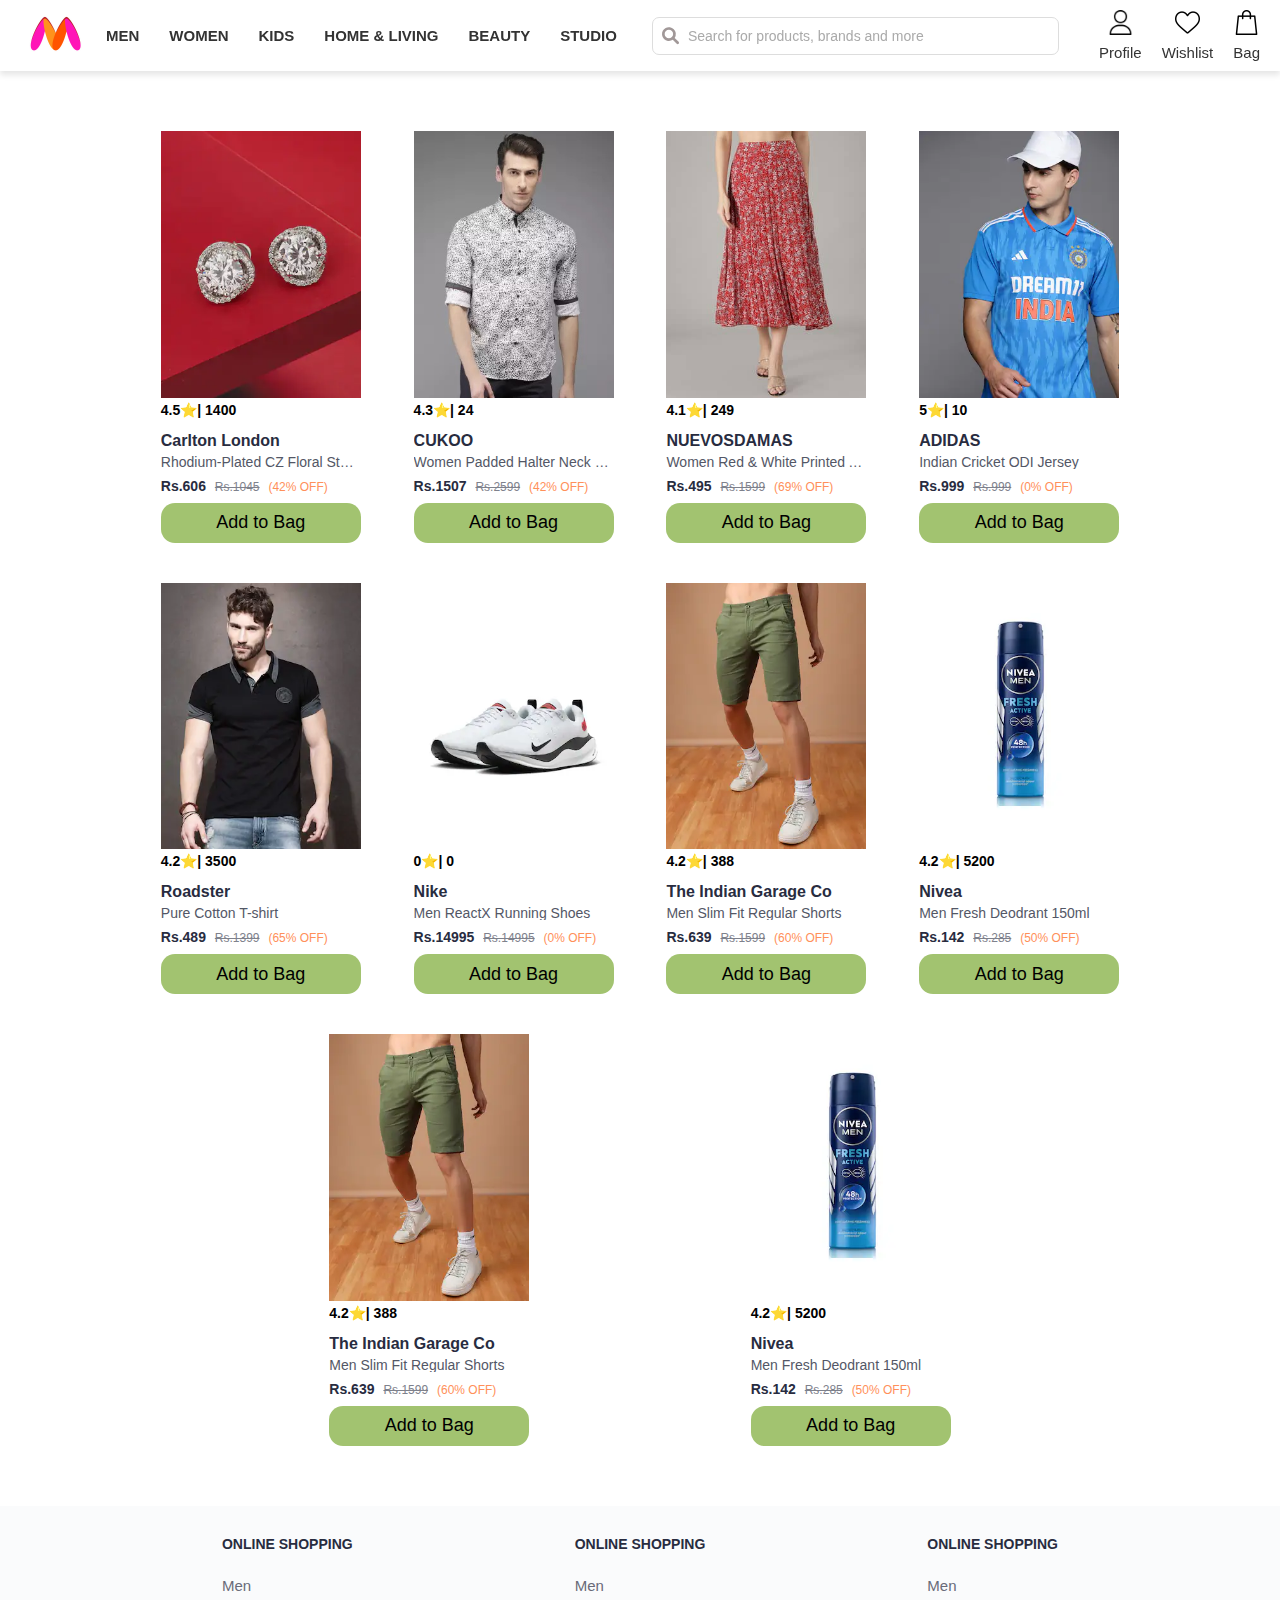
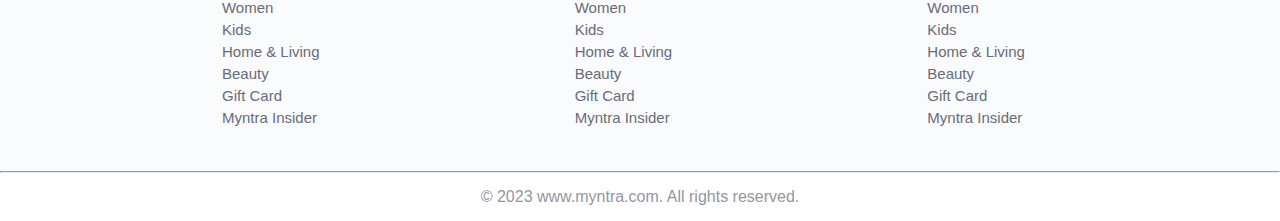
<file: index.html>
<!DOCTYPE html>
<html lang="en">
<head>
    <title>Myntra Functional Clone</title>
    <!-- Add Font Awesome for the search icon -->
    <link rel="stylesheet" href="https://cdnjs.cloudflare.com/ajax/libs/font-awesome/6.0.0-beta3/css/all.min.css">
    <link rel="stylesheet" href="style.css">
</head>
<body>
    <header class="navbar">
        <div class="logo">
            <a href="#"><img src="images/myntra.png" alt="Myntra Logo"></a>
        </div>
        <nav class="nav-links">
            <ul>
                <li><a href="#">MEN</a></li>
                <li><a href="#">WOMEN</a></li>
                <li><a href="#">KIDS</a></li>
                <li><a href="#">HOME & LIVING</a></li>
                <li><a href="#">BEAUTY</a></li>
                <li><a href="#">STUDIO</a></li>
            </ul>
        </nav>
        <div class="search-bar">
            <!-- Search icon before input text -->
            <i class="fas fa-search search-icon"></i>
            <input type="text" placeholder="Search for products, brands and more">
        </div>
        <div class="nav-icons">
            <div class="icon">
                <a href="#"><img src="images/user.png" alt="Login"></a>
                <p>Profile</p>
            </div>
            <div class="icon">
                <a href="#"><img src="images/heart.png" alt="Wishlist"></a>
                <p>Wishlist</p>
            </div>
            <div class="icon">
                <a href="bag.html"><img src="images/shopping-bag.png" alt="Cart"></a>
                <p>Bag</p>
                <span class="bag-item-count">0</span>
            </div>
        </div>
    </header>
    <main>

        <div class="items-container">
    
         
    
        </div>
    
    
      </main>
      <footer>
        <div class="footer_container">
            <div class="footer_column">
                <h3>ONLINE SHOPPING</h3>

                <a href="#">Men</a>
                <a href="#">Women</a>
                <a href="#">Kids</a>
                <a href="#">Home & Living</a>
                <a href="#">Beauty</a>
                <a href="#">Gift Card</a>
                <a href="#">Myntra Insider</a>
            </div>

            <div class="footer_column">
                <h3>ONLINE SHOPPING</h3>

                <a href="#">Men</a>
                <a href="#">Women</a>
                <a href="#">Kids</a>
                <a href="#">Home & Living</a>
                <a href="#">Beauty</a>
                <a href="#">Gift Card</a>
                <a href="#">Myntra Insider</a>
            </div>

            <div class="footer_column">
                <h3>ONLINE SHOPPING</h3>

                <a href="#">Men</a>
                <a href="#">Women</a>
                <a href="#">Kids</a>
                <a href="#">Home & Living</a>
                <a href="#">Beauty</a>
                <a href="#">Gift Card</a>
                <a href="#">Myntra Insider</a>
            </div>
        </div>
        <hr>

        <div class="copyright">
            © 2023 www.myntra.com. All rights reserved.
        </div>
    </footer>
      <script src="./items.js"></script>
      <script src="index.js">
      
      </script>
</body>
</html>
</file>
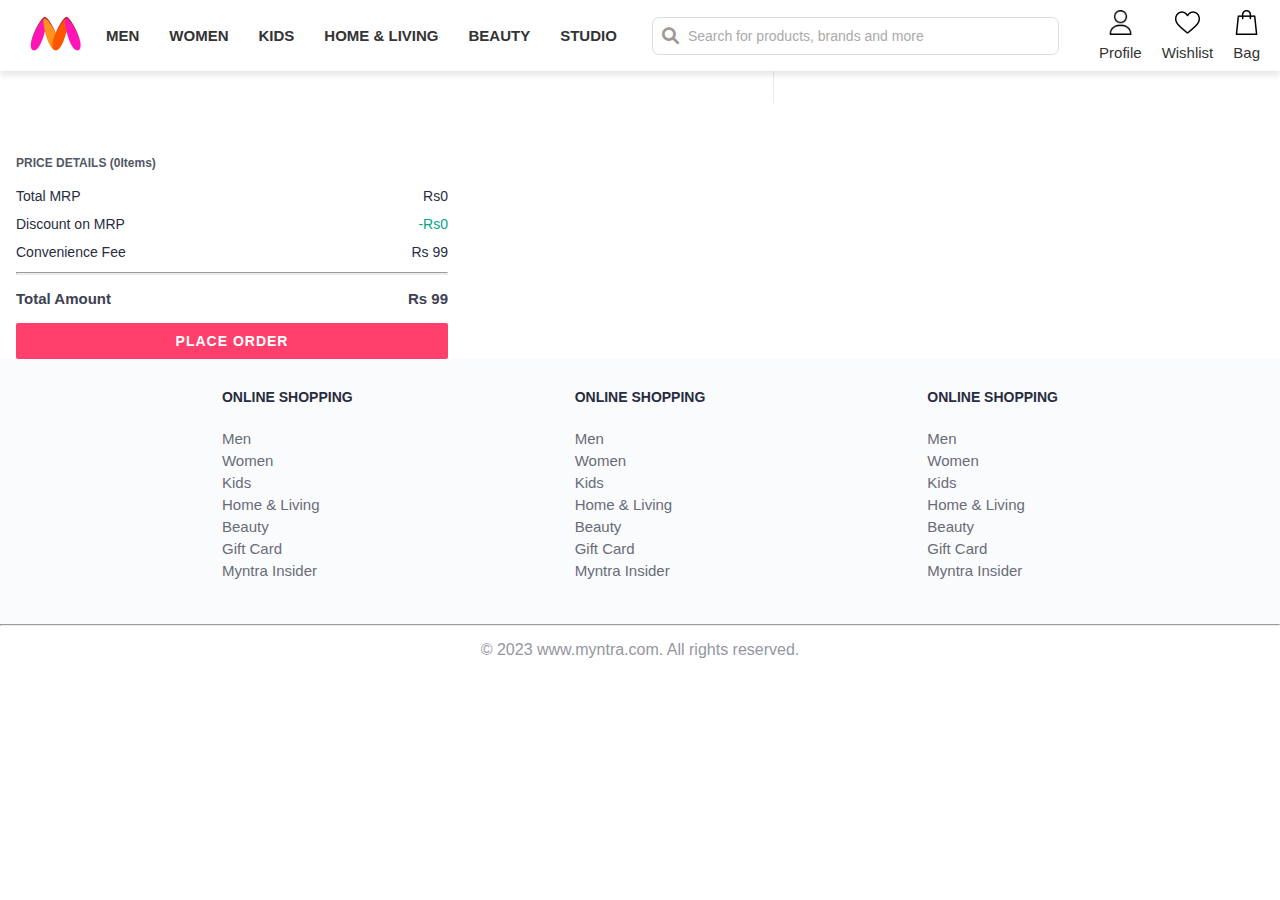
<file: bag.html>
<!DOCTYPE html>
<html lang="en">
<head>
    <title>Myntra Clone</title>
     <!-- Add Font Awesome for the search icon -->
     <link rel="stylesheet" href="https://cdnjs.cloudflare.com/ajax/libs/font-awesome/6.0.0-beta3/css/all.min.css">
    <link rel="stylesheet" href="style.css">
    <link rel="stylesheet" href="bag.css">
   
    <link rel="stylesheet" href="https://fonts.googleapis.com/css2?family=Material+Symbols+Outlined:opsz,wght,FILL,GRAD@20..48,100..700,0..1,-50..200" />
</head>
<body>
  <header class="navbar">
    <div class="logo">
        <a href="#"><img src="images/myntra.png" alt="Myntra Logo"></a>
    </div>
    <nav class="nav-links">
        <ul>
            <li><a href="#">MEN</a></li>
            <li><a href="#">WOMEN</a></li>
            <li><a href="#">KIDS</a></li>
            <li><a href="#">HOME & LIVING</a></li>
            <li><a href="#">BEAUTY</a></li>
            <li><a href="#">STUDIO</a></li>
        </ul>
    </nav>
    <div class="search-bar">
        <!-- Search icon before input text -->
        <i class="fas fa-search search-icon"></i>
        <input type="text" placeholder="Search for products, brands and more">
    </div>
    <div class="nav-icons">
        <div class="icon">
            <a href="#"><img src="images/user.png" alt="Login"></a>
            <p>Profile</p>
        </div>
        <div class="icon">
            <a href="#"><img src="images/heart.png" alt="Wishlist"></a>
            <p>Wishlist</p>
        </div>
        <div class="icon">
            <a href="bag.html"><img src="images/shopping-bag.png" alt="Cart"></a>
            <p>Bag</p>
            <span class="bag-item-count">0</span>
        </div>
    </div>
</header>
    <main>
      <div class="bag-page">
        <div class="bag-items-container">
          
          </div>

        </div>
        <div class="bag-summary">
       

      </div>
    </main>
    <footer>
        <div class="footer_container">
            <div class="footer_column">
                <h3>ONLINE SHOPPING</h3>

                <a href="#">Men</a>
                <a href="#">Women</a>
                <a href="#">Kids</a>
                <a href="#">Home & Living</a>
                <a href="#">Beauty</a>
                <a href="#">Gift Card</a>
                <a href="#">Myntra Insider</a>
            </div>

            <div class="footer_column">
                <h3>ONLINE SHOPPING</h3>

                <a href="#">Men</a>
                <a href="#">Women</a>
                <a href="#">Kids</a>
                <a href="#">Home & Living</a>
                <a href="#">Beauty</a>
                <a href="#">Gift Card</a>
                <a href="#">Myntra Insider</a>
            </div>

            <div class="footer_column">
                <h3>ONLINE SHOPPING</h3>

                <a href="#">Men</a>
                <a href="#">Women</a>
                <a href="#">Kids</a>
                <a href="#">Home & Living</a>
                <a href="#">Beauty</a>
                <a href="#">Gift Card</a>
                <a href="#">Myntra Insider</a>
            </div>
        </div>
        <hr>

        <div class="copyright">
            © 2023 www.myntra.com. All rights reserved.
        </div>
    </footer>
    <script src="items.js"></script>
    <script src="index.js"></script>
    <script src="bag.js"></script>
</body>
</html>
</file>
<file: style.css>
* {
  margin: 0;
  padding: 0;
  box-sizing: border-box;
}

body {
  font-family: Arial, sans-serif;
}

.navbar {
  display: flex;
  justify-content: space-between;
  align-items: center;
  padding: 10px 20px;
  background-color: #ffffff;
  box-shadow: 0 4px 6px rgba(0, 0, 0, 0.1);
  position: sticky;
  top: 0;
  z-index: 100;
}

.logo img {
  height: 40px;
}

.nav-links ul {
  display: flex;
  list-style-type: none;
}

.nav-links ul li {
  margin: 0 15px;
}

.nav-links ul li a {
  text-decoration: none;
  color: #333;
  font-size: 15px;
  font-weight: bold;
}

.nav-links ul li a:hover {
  color: #ff3f6c;
}

.search-bar {
  display: flex;
  align-items: center;
  position: relative;
  flex: 1;
  margin: 0 20px;
  max-width: 500px;
}

.search-bar input {
  padding: 10px 40px 10px 35px; /* Padding for space around the search icon */
  border: none;
  border: 1px solid #ddd;
  border-radius: 7px;
  width: 100%;
  font-size: 14px;
  outline: none;
}

.search-bar input::placeholder {
  color: #aaa;
}

/* Style for the search icon */
.search-bar .search-icon {
  position: absolute;
  left: 10px; /* Position icon to the left */
  color: rgb(161, 152, 152);
  font-size: 17px;
}

.nav-icons {
  display: flex;
  align-items: center;
}

.nav-icons .icon {
  margin-left: 20px;
  text-align: center;
  position: relative;
}

.nav-icons .icon img {
  height: 25px;
}

.nav-icons .icon p {
  font-size: 15px;
  margin-top: 5px;
  color: #333;
}

/* Media Queries for Responsiveness */
@media screen and (max-width: 768px) {
  .navbar {
      flex-direction: column;
      padding: 10px;
  }

  .nav-links ul {
      flex-direction: column;
      text-align: center;
      margin-bottom: 10px;
  }

  .nav-links ul li {
      margin: 10px 0;
  }

  .search-bar {
      width: 100%;
      margin: 10px 0;
  }

  .search-bar input {
      font-size: 12px;
      padding: 10px 35px;
  }

  .nav-icons {
      justify-content: center;
      margin-top: 10px;
  }

  .nav-icons .icon {
      margin: 0 10px;
  }
}

@media screen and (max-width: 480px) {
  .navbar {
      flex-direction: column;
      padding: 5px;
  }

  .nav-links ul {
      flex-direction: column;
      text-align: center;
      margin-bottom: 5px;
  }

  .nav-links ul li {
      margin: 5px 0;
  }

  .search-bar {
      width: 100%;
      margin: 5px 0;
  }

  .search-bar input {
      font-size: 12px;
      padding: 8px 30px;
  }

 

  .nav-icons .icon {
      margin: 0 5px;
  }

  .logo img {
      height: 30px;
  }
}


/* Main content style */

.items-container{
width: 80%;
margin: 40px 10%;
/* margin-left: 10%;
margin-top: 40px; */
display: flex;
flex-wrap: wrap;
justify-content: space-evenly;
}

.item-container{
width: 200px;
margin:20px ;
}
.item-image{
/* we are telling image that aap apne hisaab se width mat lo aapke parent container k hisab se lo means parent container ki 100% lo when u do this image thodi choti hongi :)*/
width: 100%;
/* width: 315;
height: 420; */

}
.rating{

/* copy styleing from myntra more tools->developer tools */
font-size: 14px;
font-weight: 700;


}

.company-name{
font-size: 16px;
  font-weight: 700;
  line-height: 1;
  color: #282c3f;
  margin-bottom: 6px;
  overflow: hidden;
  text-overflow: ellipsis;
  white-space: nowrap;
  margin-top: 15px;

}
.item-name{
color: #535766;
  font-size: 14px;
  line-height: 1;
  margin-bottom: 0;
  margin-top: 0;
  overflow: hidden;
  text-overflow: ellipsis;
  white-space: nowrap;
  font-weight: 400;
  display: block;

}
.price{
font-size: 14px;
  line-height: 15px;
  color: #282c3f;
  white-space: nowrap;
  margin-top: 10px;

}
.current-price{
font-size: 14px;
  font-weight: 700;
  color: #282c3f;

}
.original-price{
text-decoration: line-through;
  color: #7e818c;
  font-weight: 400;
  margin-left: 5px;
  font-size: 12px;

}
.discount{
color: #ff905a;
  font-weight: 400;
  font-size: 12px;
  margin-left: 5px;
}


.btn-add-bag{
/* Parent ki puri width lo :) */
  width: 100%;
  height: 40px;
  background-color: rgb(162, 195, 112);
  border-radius: 14px;
  border: none;
  margin-top: 8px;
  font-size: 18px;
  padding: 3px 0;
  cursor: pointer;


}

.bag-item-count{
  background-color: rgb(183, 30, 30);
  color: white;
  white-space:nowrap ;
  text-align: center;
  line-height: 18px;
  padding: 0 6px;
  height: 18px;
  /* position: relative; */
  border-radius: 100%;
  font-size: 12px;
  /* left: 13px;
  top: -40px; */
  font-weight: 700;
  cursor: pointer;

  position: absolute; /* Changed from relative to absolute */
  top: 0; /* Adjusted the top value */
  right: 0; /* Align to the top-right corner of the bag icon */
  transform: translate(50%, -50%); /* Fine-tuned the position */


}


/* Footer style */
.footer_container {
  padding: 30px 0px 40px 0px;
  background: #FAFBFC;
  display: flex;
  justify-content: space-evenly;
}

.footer_column {
  display: flex;
  flex-direction: column;
}

.footer_column h3 {
  color: #282c3f;
  font-size: 14px;
  margin-bottom: 25px;
}

.footer_column a {
  color: #696b79;
  font-size: 15px;
  text-decoration: none;
  padding-bottom: 5px;
}

.copyright {
  color: #94969f;
  text-align: center;
  padding: 15px;
}
</file>
<file: bag.css>
.bag-items-container {
  display: inline-block;
  width: 64%;
  padding-right: 20px;
  border-right: 1px solid #eaeaec;
  padding-top: 32px;
  color: #282c3f;
  font-size: 13px;
  line-height: 1.42857143;
}

.bag-page {
  width: 75%;
  margin-left: 12.5%;
}

.bag-summary {
  vertical-align: top;
  display: inline-block;
  width: 35%;
  padding: 24px 0 0 16px;
  color: #282c3f;
  font-size: 13px;
  line-height: 1.42857143;
}

.bag-details-container {
  margin-bottom: 16px;
}

.price-header {
  font-size: 12px;
  font-weight: 700;
  margin: 24px 0 16px;
  color: #535766;
}

.price-item {
  margin-bottom: 12px;
  line-height: 16px;
  font-size: 14px;
  color: #282c3f;
}

.price-item-value {
  float: right;
}

.priceDetail-base-discount {
  color: #03a685;
}

.price-footer {
  font-weight: 700;
  font-size: 15px;
  padding-top: 16px;
  border-top: 1px solid #eaeaec;
  color: #3e4152;
  line-height: 16px;
}

.btn-place-order {
  width: 100%;
  letter-spacing: 1px;
  font-size: 14px;
  font-weight: 600;
  border-radius: 2px;
  border-width: 0px;
  padding: 10px 16px;
  background-color: rgb(255, 63, 108);
  color: rgb(255, 255, 255);
  cursor: pointer;
}

.bag-item-container {
  margin-bottom: 8px;
  background: #fff;
  font-size: 14px;
  border: 1px solid #eaeaec;
  border-radius: 4px;
  position: relative;
  padding: 12px 12px 0;
}

.item-left-part {
  position: absolute;
  background: rgb(255, 242, 223);
  height: 148px;
  width: 111px;
}

.item-right-part {
  padding-left: 12px;
  position: relative;
  min-height: 148px;
  margin-left: 111px;
  margin-bottom: 12px;
}

.bag-item-img {
  width: 100%;
}

.return-period {
  display: inline-flex;
  font-size: 14px;
  padding-top: 8px;
}

.return-period-days {
  font-weight: 700;
  margin-right: 4px;
}

.delivery-details {
  margin-top: 5px;
  color: #282c3f;
  font-size: 12px;
  letter-spacing: -.1px;
  margin-bottom: 8px;
  line-height: 15px;
}

.delivery-details-days {
  color: #03a685;
}

.remove-from-cart {
  position: absolute;
  font-size: 25px;
  top: 10px;
  right: 18px;
  width: 14px;
  height: 14px;
  cursor: pointer;
}
.footer_container {
  padding: 30px 0px 40px 0px;
  background: #FAFBFC;
  display: flex;
  justify-content: space-evenly;
}

.footer_column {
  display: flex;
  flex-direction: column;
}

.footer_column h3 {
  color: #282c3f;
  font-size: 14px;
  margin-bottom: 25px;
}

.footer_column a {
  color: #696b79;
  font-size: 15px;
  text-decoration: none;
  padding-bottom: 5px;
}

.copyright {
  color: #94969f;
  text-align: center;
  padding: 15px;
}
</file>
